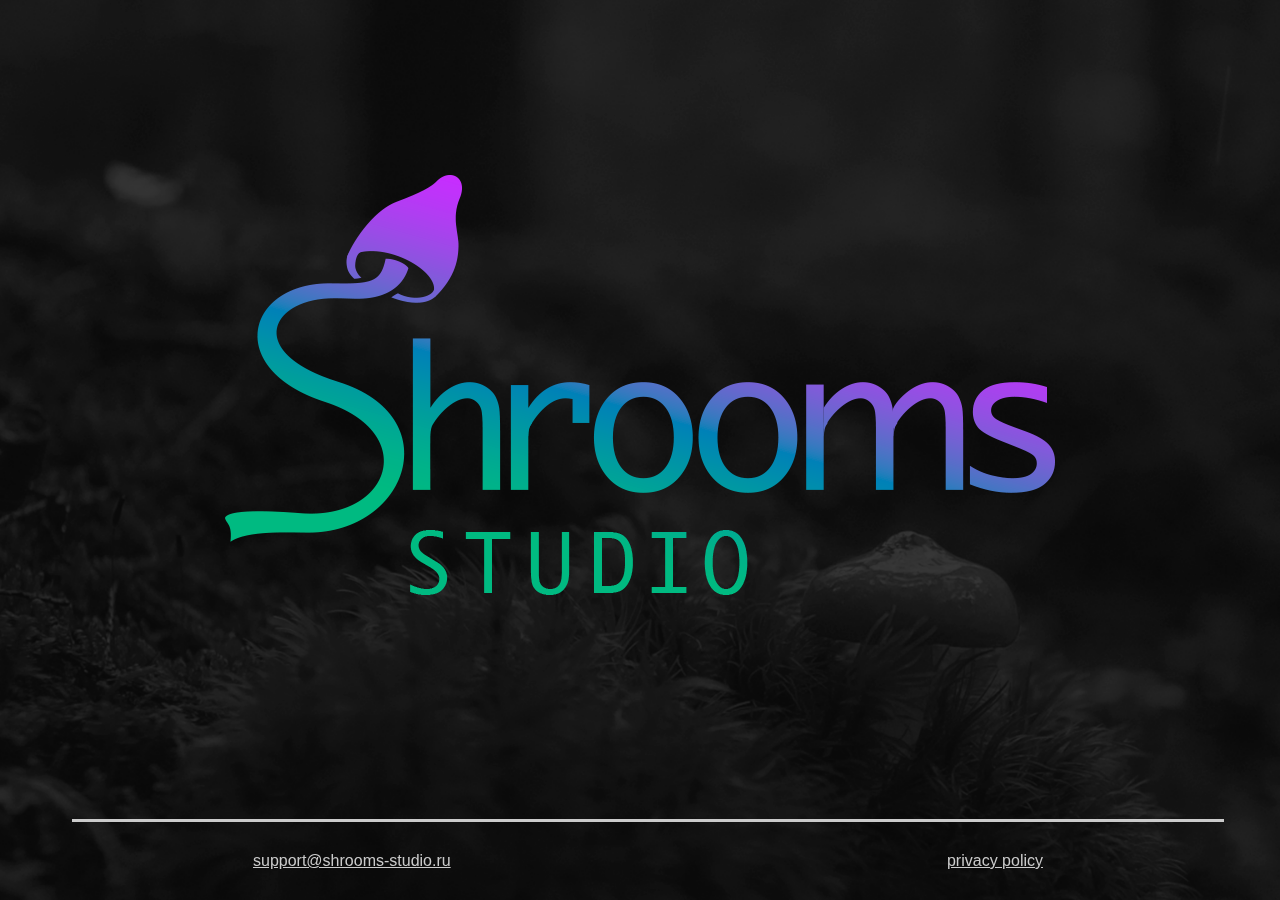
<file: index.html>
<!DOCTYPE html>
<html lang ='en'>
<head>
  <meta charset="utf-8">
  <meta name="yandex-verification" content="c6895f48cd79ab0f" />
  <title>Shrooms-Studio</title>
  <link rel ="stylesheet" href="css/main.css">
</head>
<body>
  <header>
    <div class="container">
      <img src="./img/logo.png" alt="Shrooms-Studio" class="logo">
    </div>
  </header>
  <footer>
    <div class="line"></div>
    <div class="link_container">
      <div class="left_link">
        <a href="mailto:support@shrooms-studio.ru">support@shrooms-studio.ru</a>
      </div>
      <div class="right_link">
        <a href="./privacy-policy/privacy_policy.html">privacy policy</a>
      </div>
    </div>
  </footer>
</body>
</html>
</file>
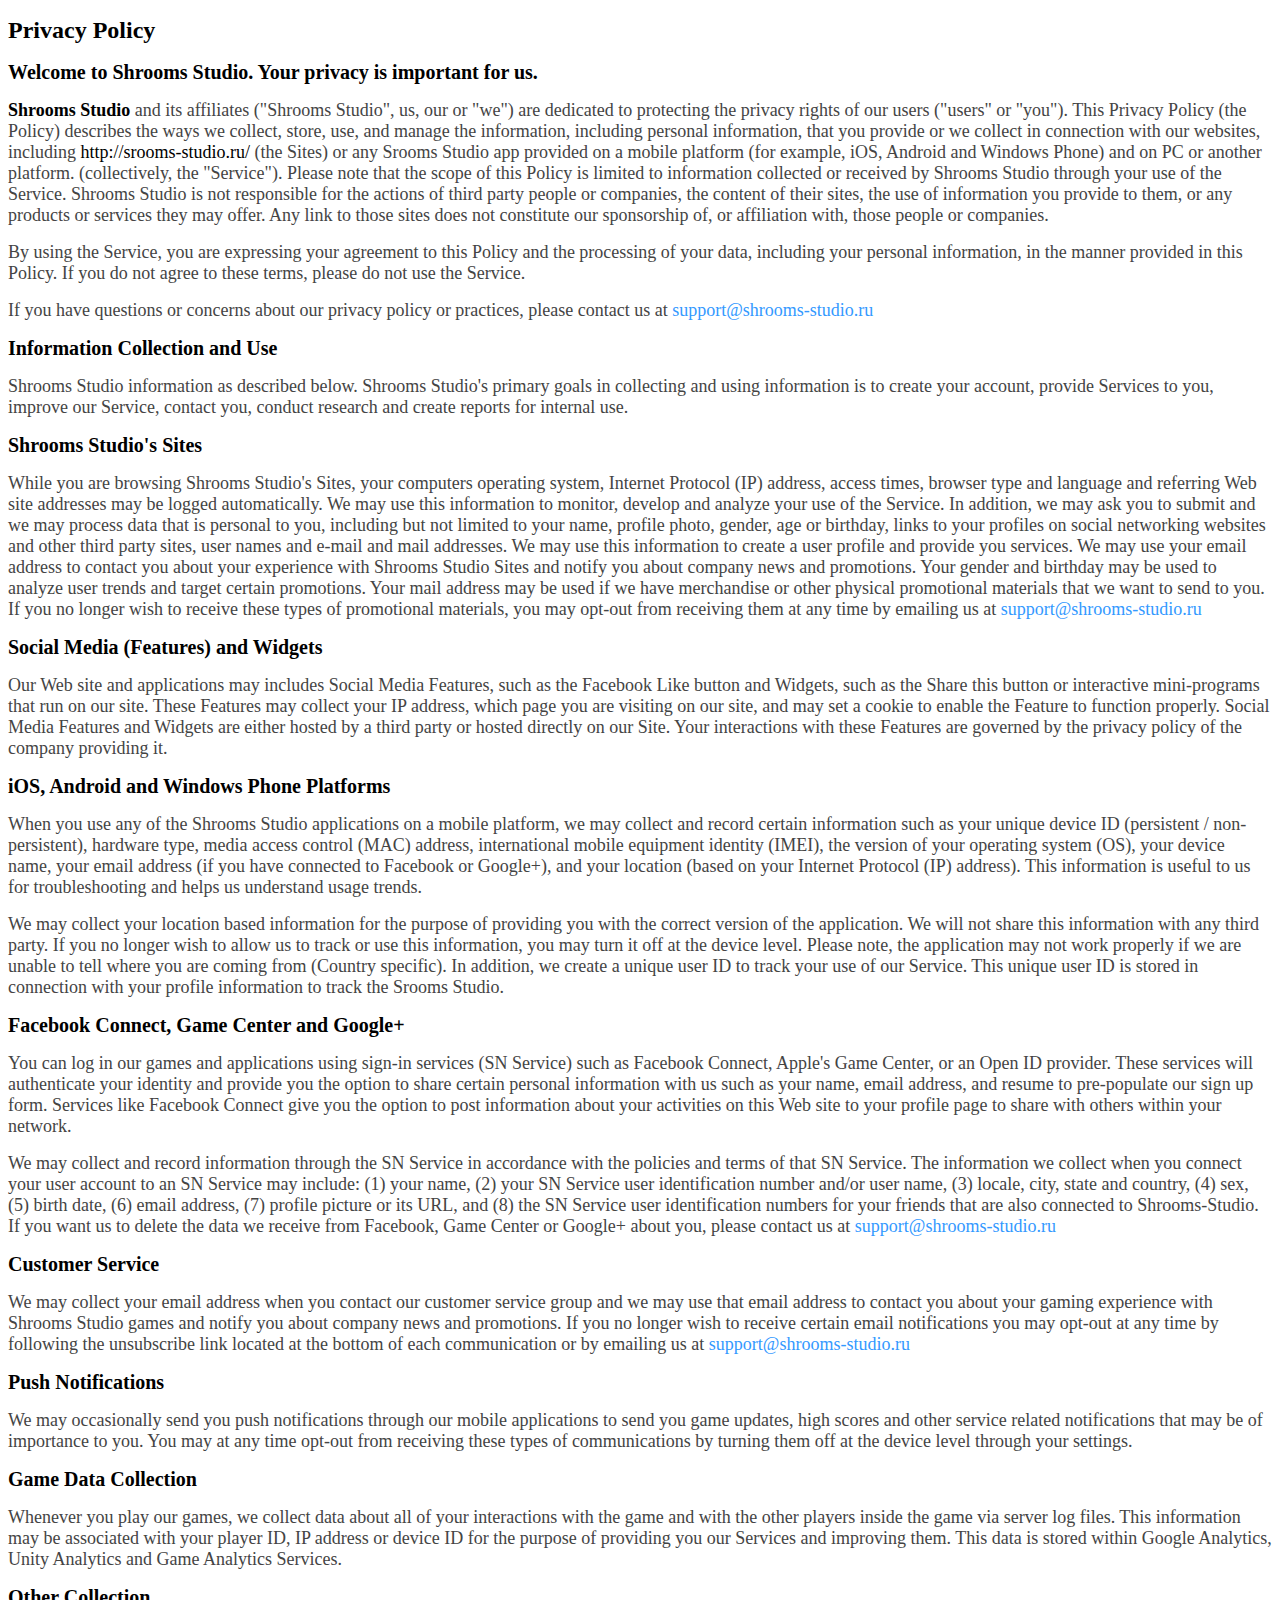
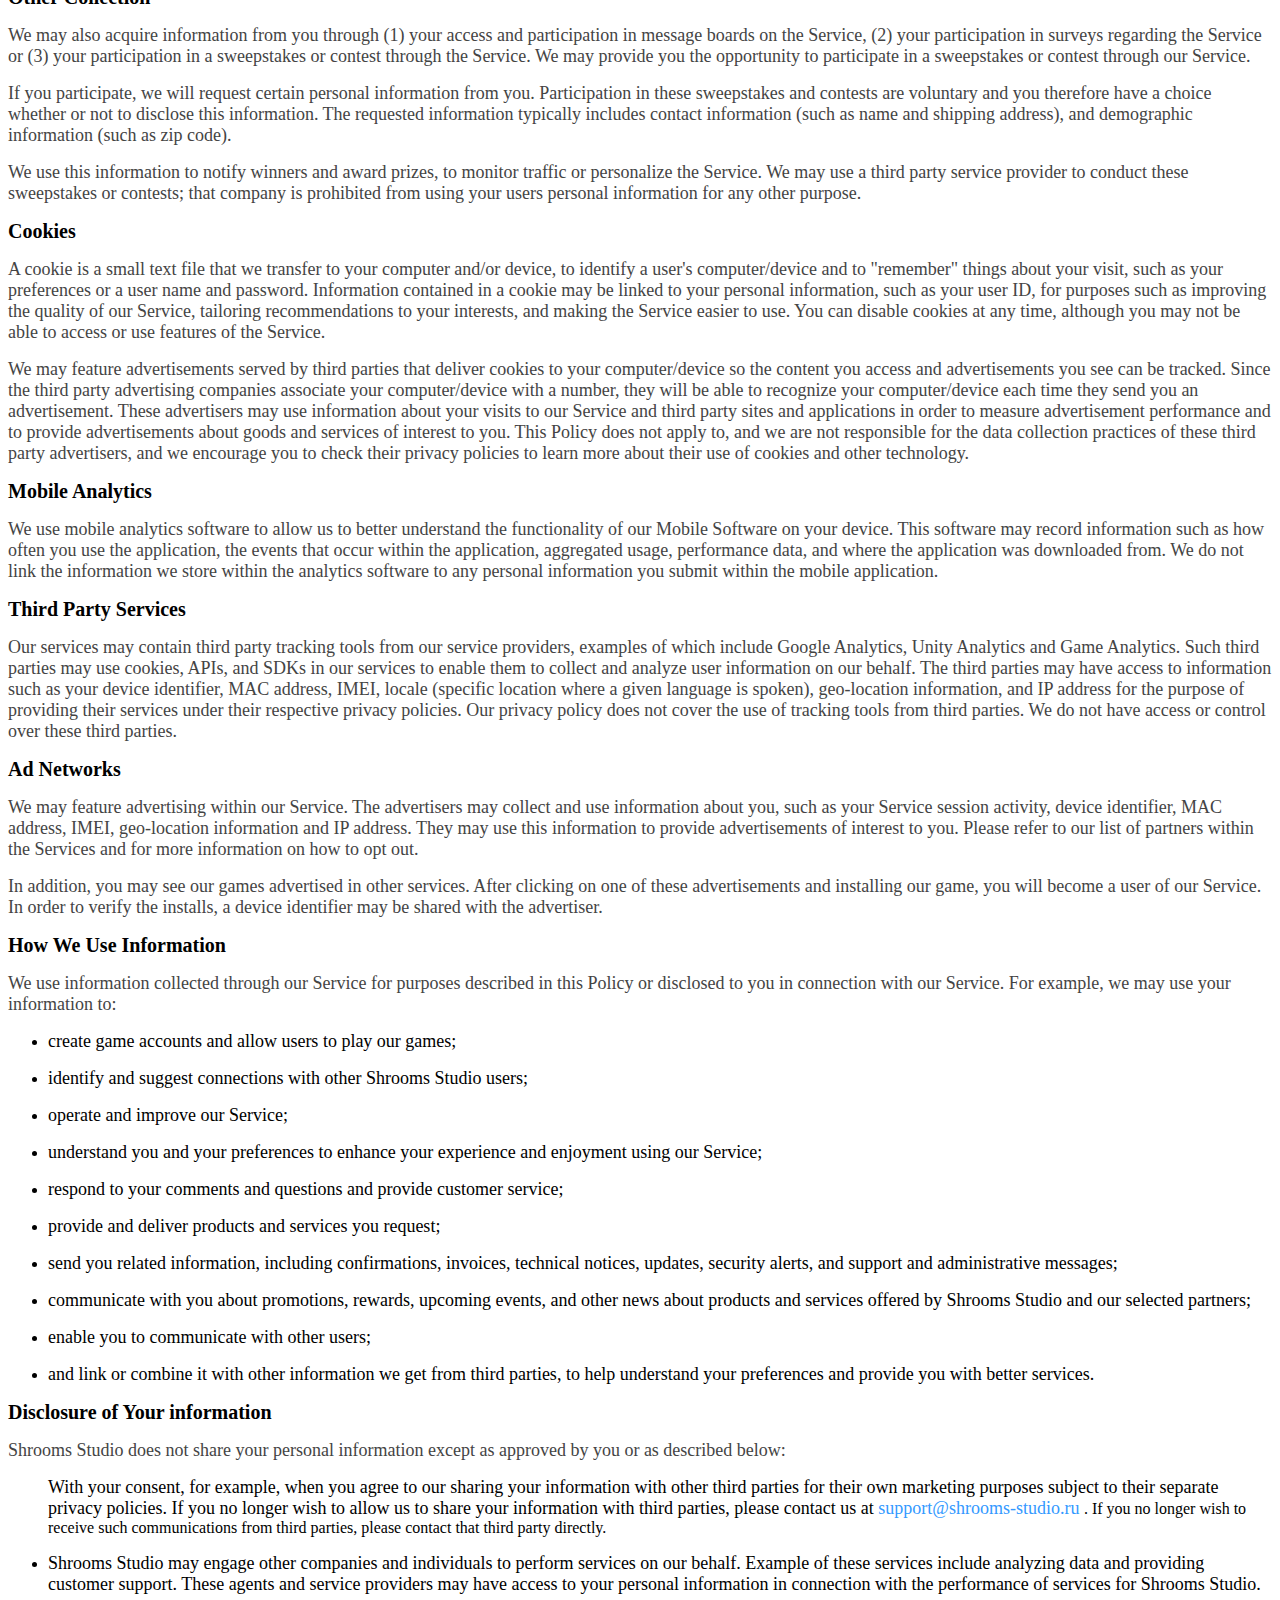
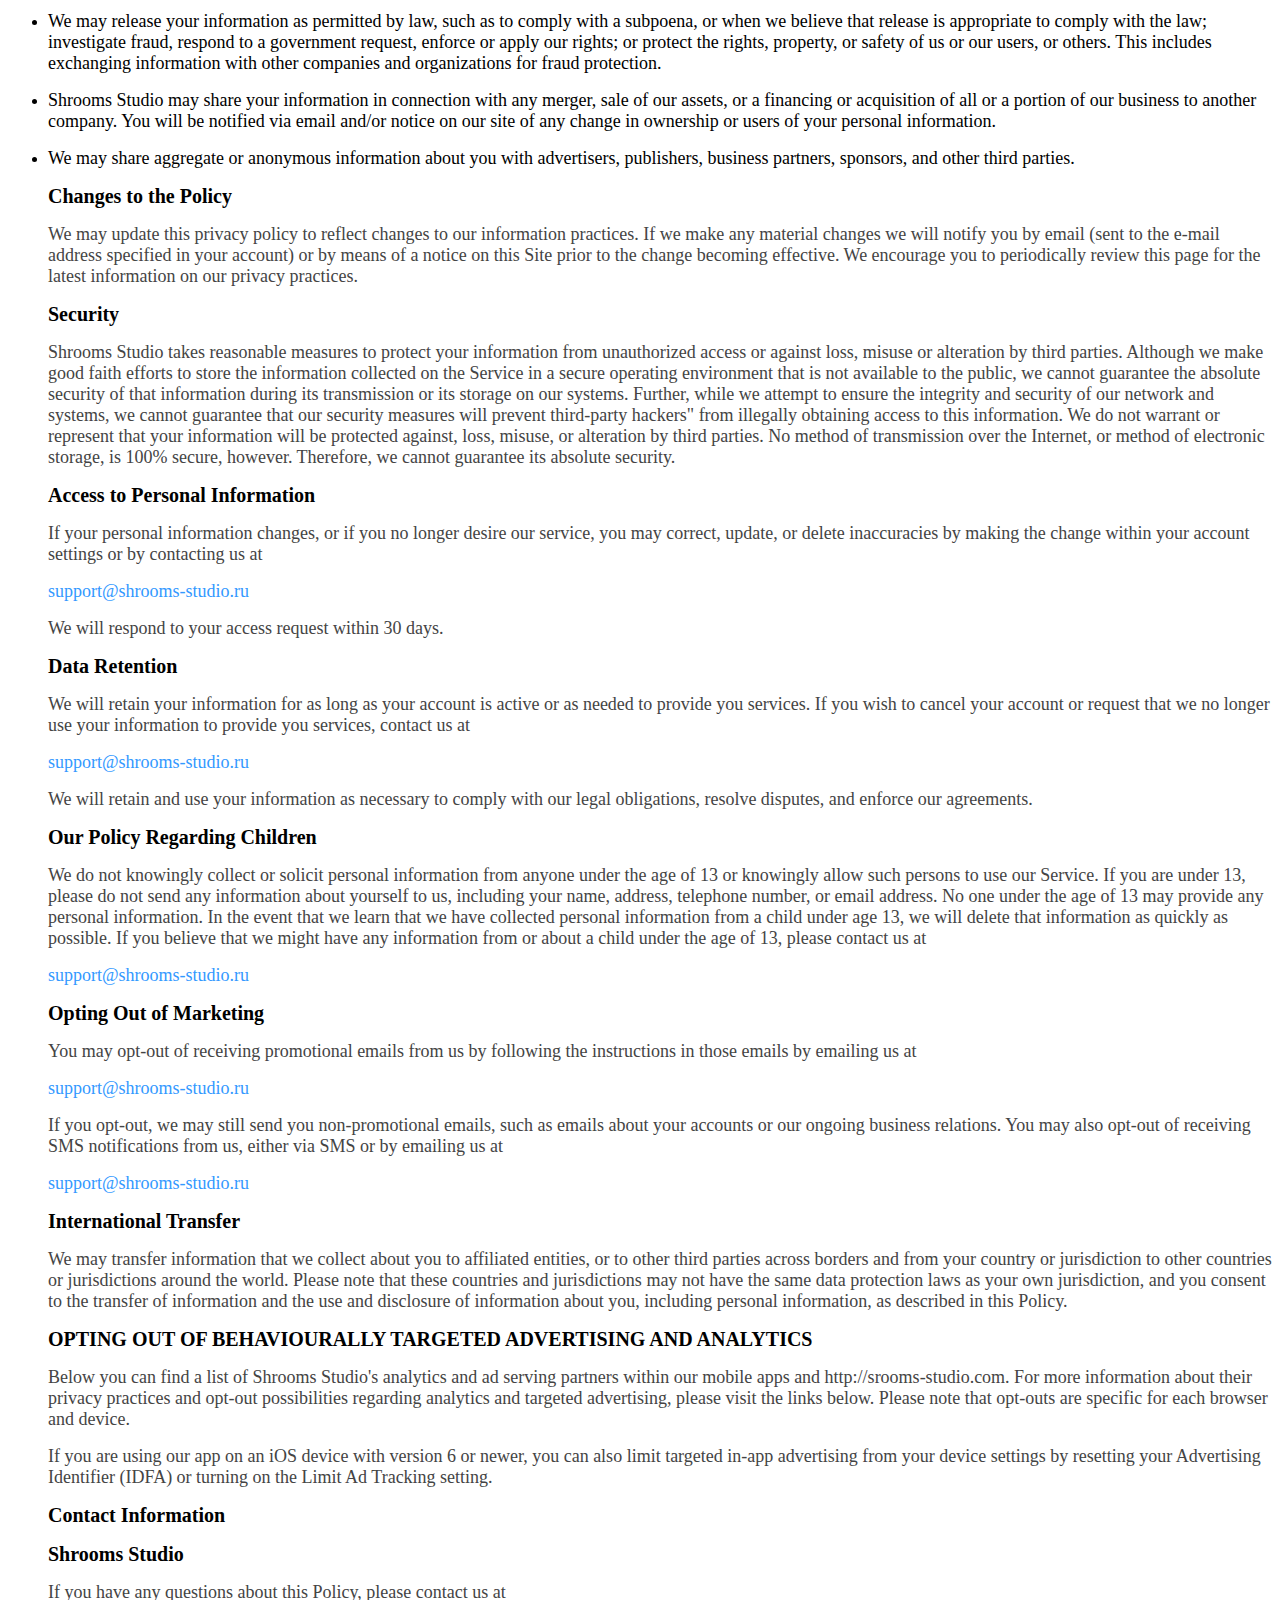
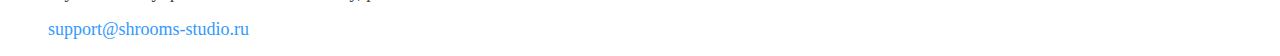
<file: privacy-policy/privacy_policy.html>
<!DOCTYPE html>
<html lang="ru">
<head>
	<title>Shrooms-studio.ru -- Privacy Policy</title>
</head>
<body>
	<p>
		<span style="font-size: 24px">
			<strong style="line-height:1.2em">Privacy Policy</strong>
		</span>
	</p>

	<p dir="ltr">
		<span style="font-size:20px">
			<strong>Welcome to Shrooms Studio.  Your privacy is important for us.</strong>
		</span>
	</p>

<p>
	<span style="font-size:18px">
		<span style="font-family:times new roman, times,serif">
			<strong>Shrooms Studio</strong>
			<span style="color:rgb(68,68,68)">
 and its affiliates ("Shrooms Studio", us, our or "we") are dedicated to protecting the privacy rights of our users ("users" or "you").
 This Privacy Policy (the Policy) describes the ways we collect, store, use, and manage the information, including personal information,
 that you provide or we collect in connection with our websites, including
</span>
<a href="http://srooms-studio.ru/" style="text-decoration:none;">
	<span style="color:#000000">http://srooms-studio.ru/</span>
</a>
<span style="color:rgb(68,68,68)"> (the Sites) or any Srooms Studio app provided on a mobile platform (for example, iOS, Android and Windows Phone) and on PC or another platform. (collectively, the "Service").
	 Please note that the scope of this Policy is limited to information collected or received by Shrooms Studio through your use of the Service.
	 Shrooms Studio is not responsible for the actions of third party people or companies, the content of their sites, the use of information you provide to them, or any products or services they may offer.
	 Any link to those sites does not constitute our sponsorship of, or affiliation with, those people or companies.
		</span>
	</span>
</span>
</p>

<p>
	<span style="font-size:18px">
		<span style="color:rgb(68,68,68); font-family:times new roman">
By using the Service, you are expressing your agreement to this Policy and the processing of your data, including your personal information, in the manner provided in this Policy.
If you do not agree to these terms, please do not use the Service.
</span>
</span>
</p>

<p>
	<span style="font-size:18px">
		<span style="color:rgb(68,68,68); font-family:times new roman">
If you have questions or concerns about our privacy policy or practices, please contact us at
</span>
<span style="font-family:times new roman, times,serif">
 <a href="mailto:support@shrooms-studio.ru" style="text-decoration:none;">
	 <span style="color:#3399ff">support@shrooms-studio.ru</span>
 </a>
</span>
</span>
</p>

<p>
	<span style="font-size:20px">
<strong>Information Collection and Use</strong>
</span>
</p>

<p>
	<span style="font-size:18px">
		<span style="font-family:times new roman, times,serif">
			<span style="color:rgb(68,68,68)">
Shrooms Studio information as described below.
Shrooms Studio's primary goals in collecting and using information is to create your account, provide Services to you, improve our Service, contact you, conduct research and create reports for internal use.
</span>
</span>
</span>
</p>

<p dir="ltr">
	<span style="font-size:20px">
		<strong>Shrooms Studio's Sites</strong>
	</span>
</p>

<p>
	<span style="font-size:18px">
		<span style="font-family:times new roman, times,serif">
			<span style="color:rgb(68,68,68)">
While you are browsing Shrooms Studio's Sites, your computers operating system, Internet Protocol (IP) address, access times, browser type and language and referring Web site addresses may be logged automatically.
We may use this information to monitor, develop and analyze your use of the Service.  In addition, we may ask you to submit and we may process data that is personal to you, including but not limited to your name, profile photo, gender, age or birthday, links to your profiles on social networking websites and other third party sites, user names and e-mail and mail addresses.
We may use this information to create a user profile and provide you services.  We may use your email address to contact you about your experience with Shrooms Studio Sites and notify you about company news and promotions.
Your gender and birthday may be used to analyze user trends and target certain promotions.  Your mail address may be used if we have merchandise or other physical promotional materials that we want to send to you.
If you no longer wish to receive these types of promotional materials, you may opt-out from receiving them at any time by emailing us at
</span>
<u style="text-decoration:none">
	<a href="mailto:support@shrooms-studio.ru" style="text-decoration:none">
		<span style="color:#3399ff">support@shrooms-studio.ru</span>
	</a>
</u>
</span>
</span>
</p>

<p dir="ltr">
	<span style="font-size:20px">
<strong>Social Media (Features) and Widgets</strong>
</span>
</p>

<p>
	<span style="font-size:18px">
		<span style="font-family:times new roman, times,serif">
			<span style="color:rgb(68,68,68)">
Our Web site and applications may includes Social Media Features, such as the Facebook Like button and Widgets, such as the Share this button or interactive mini-programs that run on our site.
These Features may collect your IP address, which page you are visiting on our site, and may set a cookie to enable the Feature to function properly. Social Media Features and Widgets are either hosted by a third party or hosted directly on our Site.
Your interactions with these Features are governed by the privacy policy of the company providing it.
</span>
</span>
</span>
</p>

<p dir="ltr">
	<span style="font-size:20px">
		<strong>iOS, Android and Windows Phone Platforms</strong>
	</span>
</p>

<p>
	<span style="font-size:18px">
		<span style="font-family:times new roman, times,serif">
			<span style="color:rgb(68,68,68)">
When you use any of the Shrooms Studio applications on a mobile platform, we may collect and record certain information such as your unique device ID (persistent / non-persistent), hardware type, media access control (MAC) address, international mobile equipment identity (IMEI),
the version of your operating system (OS), your device name, your email address (if you have connected to Facebook or Google+), and your location (based on your Internet Protocol (IP) address).
This information is useful to us for troubleshooting and helps us understand usage trends.
</span>
</span>
</span>
</p>

<p>
	<span style="font-size:18px">
		<span style="font-family:times new roman, times,serif">
			<span style="color:rgb(68,68,68)">
We may collect your location based information for the purpose of providing you with the correct version of the application.
We will not share this information with any third party.
If you no longer wish to allow us to track or use this information, you may turn it off at the device level.
Please note, the application may not work properly if we are unable to tell where you are coming from (Country specific).
In addition, we create a unique user ID to track your use of our Service.
This unique user ID is stored in connection with your profile information to track the Srooms Studio.
</span>
</span>
</span>
</p>

<p dir="ltr">
	<span style="font-size:20px">
		<strong>Facebook Connect, Game Center and Google+</strong>
	</span>
</p>

<p>
	<span style="font-size:18px">
		<span style="font-family:times new roman, times,serif">
			<span style="color:rgb(68,68,68)">
You can log in our games and applications using sign-in services (SN Service) such as Facebook Connect, Apple's Game Center, or an Open ID provider.
These services will authenticate your identity and provide you the option to share certain personal information with us such as your name, email address, and resume to pre-populate our sign up form.
Services like Facebook Connect give you the option to post information about your activities on this Web site to your profile page to share with others within your network.
</span>
</span>
</span>
</p>

<p>
	<span style="color:rgb(68,68,68); font-family:times new roman, times,serif; font-size:18px">
We may collect and record information through the SN Service in accordance with the policies and terms of that SN Service.
The information we collect when you connect your user account to an SN Service may include: (1) your name, (2) your SN Service user identification number and/or user name, (3) locale, city, state and country, (4) sex, (5) birth date, (6) email address, (7) profile picture or its URL, and (8) the SN Service user identification numbers for your friends that are also connected to Shrooms-Studio.
If you want us to delete the data we receive from Facebook, Game Center or Google+ about you, please contact us at
</span>
<span style="font-family:times new roman, times,serif; font-size:18px">
	<a href="mailto:support@shrooms-studio.ru" style="text-decoration:none;">
		<span style="color:#3399ff">support@shrooms-studio.ru</span>
	</a>
</span>
</p>

<p dir="ltr">
	<span style="font-size:20px">
		<strong>Customer Service</strong>
	</span>
</p>

<p>
	<span style="color:rgb(68,68,68); font-family:times new roman, times,serif; font-size:18px">
We may collect your email address when you contact our customer service group and we may use that email address to contact you about your gaming experience with Shrooms Studio games and notify you about company news and promotions.
If you no longer wish to receive certain email notifications you may opt-out at any time by following the unsubscribe link located at the bottom of each communication or by emailing us at
</span>
<span style="font-family:times new roman, times,serif; font-size:18px">
	<a href="mailto:support@shrooms-studio.ru" style="text-decoration:none;">
		<span style="color:#3399ff">support@shrooms-studio.ru</span>
	</a>
</span>
</p>

<p dir="ltr">
	<span style="font-size:20px">
		<strong>Push Notifications</strong>
	</span>
</p>

<p>
	<span style="color:rgb(68,68,68); font-family:times new roman, times,serif; font-size:18px">
We may occasionally send you push notifications through our mobile applications to send you game updates, high scores and other service related notifications that may be of importance to you.
You may at any time opt-out from receiving these types of communications by turning them off at the device level through your settings.
</span>
</p>

<p dir="ltr">
	<span style="font-size:20px">
		<strong>Game Data Collection</strong>
	</span>
</p>

<p>
	<span style="color:rgb(68,68,68); font-family:times new roman, times,serif; font-size:18px">
Whenever you play our games, we collect data about all of your interactions with the game and with the other players inside the game via server log files.
This information may be associated with your player ID, IP address or device ID for the purpose of providing you our Services and improving them.
This data is stored within Google Analytics, Unity Analytics and Game Analytics Services.
</span>
</p>

<p dir="ltr">
	<span style="font-size:20px">
		<strong>Other Collection</strong>
	</span>
</p>

<p>
	<span style="color:rgb(68,68,68); font-family:times new roman, times,serif; font-size:18px">
We may also acquire information from you through (1) your access and participation in message boards on the Service, (2) your participation in surveys regarding the Service or (3) your participation in a sweepstakes or contest through the Service.
We may provide you the opportunity to participate in a sweepstakes or contest through our Service.
</span>
</p>

<p>
	<span style="color:rgb(68,68,68); font-family:times new roman, times,serif; font-size:18px">
If you participate, we will request certain personal information from you.
Participation in these sweepstakes and contests are voluntary and you therefore have a choice whether or not to disclose this information.
The requested information typically includes contact information (such as name and shipping address), and demographic information (such as zip code).
</span>
</p>

<p>
	<span style="color:rgb(68,68,68); font-family:times new roman, times,serif; font-size:18px">
We use this information to notify winners and award prizes, to monitor traffic or personalize the Service.
We may use a third party service provider to conduct these sweepstakes or contests; that company is prohibited from using your users personal information for any other purpose.
</span>
</p>

<p dir="ltr">
	<span style="font-size:20px">
		<strong>Cookies</strong>
	</span>
</p>

<p>
	<span style="color:rgb(68,68,68); font-family:times new roman, times,serif; font-size:18px">
A cookie is a small text file that we transfer to your computer and/or device, to identify a user's computer/device and to "remember" things about your visit, such as your preferences or a user name and password.
Information contained in a cookie may be linked to your personal information, such as your user ID, for purposes such as improving the quality of our Service, tailoring recommendations to your interests, and making the Service easier to use.
You can disable cookies at any time, although you may not be able to access or use features of the Service.
</span>
</p>

<p>
	<span style="color:rgb(68,68,68); font-family:times new roman, times,serif; font-size:18px">
We may feature advertisements served by third parties that deliver cookies to your computer/device so the content you access and advertisements you see can be tracked.
Since the third party advertising companies associate your computer/device with a number, they will be able to recognize your computer/device each time they send you an advertisement.
These advertisers may use information about your visits to our Service and third party sites and applications in order to measure advertisement performance and to provide advertisements about goods and services of interest to you.
This Policy does not apply to, and we are not responsible for the data collection practices of these third party advertisers, and we encourage you to check their privacy policies to learn more about their use of cookies and other technology.
</span>
</p>

<p dir="ltr">
	<span style="font-size:20px">
		<strong>Mobile Analytics</strong>
	</span>
</p>

<p>
<span style="color:rgb(68,68,68); font-family:times new roman, times,serif; font-size:18px">
We use mobile analytics software to allow us to better understand the functionality of our Mobile Software on your device.
This software may record information such as how often you use the application, the events that occur within the application, aggregated usage, performance data, and where the application was downloaded from.
We do not link the information we store within the analytics software to any personal information you submit within the mobile application.
</span>
</p>

<p dir="ltr">
	<span style="font-size:20px">
		<strong>Third Party Services</strong>
	</span>
</p>

<p>
<span style="color:rgb(68,68,68); font-family:times new roman, times,serif; font-size:18px">
Our services may contain third party tracking tools from our service providers, examples of which include Google Analytics, Unity Analytics and Game Analytics.
Such third parties may use cookies, APIs, and SDKs in our services to enable them to collect and analyze user information on our behalf.
The third parties may have access to information such as your device identifier, MAC address, IMEI, locale (specific location where a given language is spoken), geo-location information, and IP address for the purpose of providing their services under their respective privacy policies.
Our privacy policy does not cover the use of tracking tools from third parties.  We do not have access or control over these third parties.
</span>
</p>

<p dir="ltr">
	<span style="font-size:20px">
		<strong>Ad Networks</strong>
	</span>
</p>

<p>
<span style="color:rgb(68,68,68); font-family:times new roman, times,serif; font-size:18px">
We may feature advertising within our Service.
The advertisers may collect and use information about you, such as your Service session activity, device identifier, MAC address, IMEI, geo-location information and IP address.
They may use this information to provide advertisements of interest to you.  Please refer to our list of partners within the Services and for more information on how to opt out.
</span>
</p>

<p>
<span style="color:rgb(68,68,68); font-family:times new roman, times,serif; font-size:18px">
In addition, you may see our games advertised in other services.  After clicking on one of these advertisements and installing our game, you will become a user of our Service.
In order to verify the installs, a device identifier may be shared with the advertiser.
</span>
</p>

<p dir="ltr">
	<span style="font-size:20px">
		<strong>How We Use Information</strong>
	</span>
</p>

<p>
<span style="color:rgb(68,68,68); font-family:times new roman, times,serif; font-size:18px">
We use information collected through our Service for purposes described in this Policy or disclosed to you in connection with our Service.
For example, we may use your information to:
</span>
</p>

<ul>
	<li dir="ltr">
		<p dir="ltr">
			<span style="font-family:times new roman, times,serif;">
				<span style="font-size:18px">create 	game accounts and allow users to play our games;</span>
			</span>
		</p>
	</li>

	<li dir="ltr">
		<p dir="ltr">
			<span style="font-family:times new roman, times,serif;">
				<span style="font-size:18px">identify and suggest connections with other Shrooms Studio users;</span>
			</span>
		</p>
	</li>

	<li dir="ltr">
		<p dir="ltr">
			<span style="font-family:times new roman, times,serif;">
				<span style="font-size:18px">operate and improve our Service;</span>
			</span>
		</p>
	</li>

	<li dir="ltr">
		<p dir="ltr">
			<span style="font-family:times new roman, times,serif;">
				<span style="font-size:18px">understand you and your preferences to enhance your experience and enjoyment using our Service;</span>
			</span>
		</p>
	</li>

	<li dir="ltr">
		<p dir="ltr">
			<span style="font-family:times new roman, times,serif;">
				<span style="font-size:18px">respond to your comments and questions and provide customer service;</span>
			</span>
		</p>
	</li>

	<li dir="ltr">
		<p dir="ltr">
			<span style="font-family:times new roman, times,serif;">
				<span style="font-size:18px">provide and deliver products and services you request;</span>
			</span>
		</p>
	</li>

	<li dir="ltr">
		<p dir="ltr">
			<span style="font-family:times new roman, times,serif;">
				<span style="font-size:18px">send 	you related information, including confirmations, invoices, technical notices, updates, security alerts, and support and administrative messages;</span>
			</span>
		</p>
	</li>

	<li dir="ltr">
		<p dir="ltr">
			<span style="font-family:times new roman, times,serif;">
				<span style="font-size:18px">communicate with you about promotions, rewards, upcoming events, and other news about products and services offered by Shrooms Studio and our selected partners;</span>
			</span>
		</p>
	</li>

	<li dir="ltr">
		<p dir="ltr">
			<span style="font-family:times new roman, times,serif;">
				<span style="font-size:18px">enable you to communicate with other users;</span>
			</span>
		</p>
	</li>

	<li dir="ltr">
		<p dir="ltr">
			<span style="font-family:times new roman, times,serif;">
				<span style="font-size:18px">and link or combine it with other information we get from third parties, to 	help understand your preferences and provide you with better 	services.</span>
			</span>
		</p>
	</li>
</ul>

<p dir="ltr">
	<span style="font-size:20px">
		<strong>Disclosure of Your information</strong>
	</span>
</p>

<p>
<span style="color:rgb(68,68,68); font-family:times new roman, times,serif; font-size:18px">
Shrooms Studio does not share your personal information except as approved by you or as described below:
</span>
</p>

<ul>
	<p>
	<span style="background-color:transparent; font-family:times new roman, times,serif; font-size:18px">
With 	your consent, for example, when you agree to our sharing your 	information with other third parties for their own marketing 	purposes subject to their separate privacy policies.
If you no longer wish to allow us to share your information with third parties, please contact us at
</span>
<span style="font-family:times new roman, times,serif; font-size:18px">
	<a href="mailto:support@shrooms-studio.ru" style="text-decoration:none;">
		<span style="color:#3399ff">support@shrooms-studio.ru</span>
	</a>
</span>

<span style="color:rgb(0,0,0)">.</span>
<span style="background-color:transparent">
If you no longer wish to receive such communications from third parties, please contact that third party directly.
</span>
</span>
</p>
</li>

<li dir="ltr">
	<p>
		<span style="font-family:times new roman, times,serif; font-size:18px">
Shrooms Studio may engage other companies and individuals to perform services on 	our behalf.
Example of these services include analyzing data 	and providing customer support.
These agents and service 	providers may have access to your personal information in connection with the performance of services for Shrooms Studio.
</span>
</p>
</li>

<li dir="ltr">
	<p>
		<span style="font-family:times new roman, times,serif; font-size:18px">
			We may release your information as permitted by law, such as to comply with a subpoena, or when we believe that release is appropriate to 	comply with the law; investigate fraud, respond to a government request, enforce or apply our rights; or protect the rights, property, or safety of us or our users, or others.
			This includes exchanging information with other companies and organizations for fraud protection.

</span>
</p>
</li>

<li dir="ltr">
	<p>
		<span style="font-family:times new roman, times,serif; font-size:18px">
			Shrooms Studio may share your information in connection with any merger, sale of our assets, or a financing or acquisition of all or a portion of our business to another company.
			You will be notified via email and/or notice on our site of any change in ownership or users of your personal information.
</span>
</p>
</li>

<li dir="ltr">
	<p>
		<span style="font-family:times new roman, times,serif; font-size:18px">
			We may share aggregate or anonymous information about you with 	advertisers, publishers, business partners, sponsors, and other 	third parties.
</span>
</p>
</li>

<p dir="ltr">
	<span style="font-size:20px">
		<strong>Changes to the Policy</strong>
	</span>
</p>

<p>
<span style="color:rgb(68,68,68); font-family:times new roman, times,serif; font-size:18px">
We may update this privacy policy to reflect changes to our information practices.
If we make any material changes we will notify you by email (sent to the e-mail address specified in your account) or by means of a notice on this Site prior to the change becoming effective.
We encourage you to periodically review this page for the latest information on our privacy practices.
</span>
</p>

<p dir="ltr">
	<span style="font-size:20px">
		<strong>Security</strong>
	</span>
</p>

<p>
<span style="color:rgb(68,68,68); font-family:times new roman, times,serif; font-size:18px">
	Shrooms Studio takes reasonable measures to protect your information from unauthorized access or against loss, misuse or alteration by third parties.
	Although we make good faith efforts to store the information collected on the Service in a secure operating environment that is not available to the public, we cannot guarantee the absolute security of that information during its transmission or its storage on our systems.
	Further, while we attempt to ensure the integrity and security of our network and systems, we cannot guarantee that our security measures will prevent third-party hackers" from illegally obtaining access to this information.  We do not warrant or represent that your information will be protected against, loss, misuse, or alteration by third parties. No method of transmission over the Internet, or method of electronic storage, is 100% secure, however.
	Therefore, we cannot guarantee its absolute security.
</span>
</p>

<p dir="ltr">
	<span style="font-size:20px">
		<strong>Access to Personal Information</strong>
	</span>
</p>

<p>
<span style="color:rgb(68,68,68); font-family:times new roman, times,serif; font-size:18px">
If your personal information changes, or if you no longer desire our service, you may correct,
update, or delete inaccuracies by making the change within your account settings or by contacting us at
</span>
</p>
<span style="font-family:times new roman, times,serif; font-size:18px">
	<a href="mailto:support@shrooms-studio.ru" style="text-decoration:none;">
		<span style="color:#3399ff">support@shrooms-studio.ru</span>
	</a>
</span>

<p>
<span style="color:rgb(68,68,68); font-family:times new roman, times,serif; font-size:18px">
We will respond to your access request within 30 days.
</span>
</p>

<p dir="ltr">
	<span style="font-size:20px">
		<strong>Data Retention</strong>
	</span>
</p>

<p>
<span style="color:rgb(68,68,68); font-family:times new roman, times,serif; font-size:18px">
	We will retain your information for as long as your account is active or as needed to provide you services.
	If you wish to cancel your account or request that we no longer use your information to provide you services, contact us at
</span>
</p>
<span style="font-family:times new roman, times,serif; font-size:18px">
	<a href="mailto:support@shrooms-studio.ru" style="text-decoration:none;">
		<span style="color:#3399ff">support@shrooms-studio.ru</span>
	</a>
</span>

<p>
<span style="color:rgb(68,68,68); font-family:times new roman, times,serif; font-size:18px">
We will retain and use your information as necessary to comply with our legal obligations, resolve disputes, and enforce our agreements.
</span>
</p>

<p dir="ltr">
	<span style="font-size:20px">
		<strong>Our Policy Regarding Children</strong>
	</span>
</p>


<p>
<span style="color:rgb(68,68,68); font-family:times new roman, times,serif; font-size:18px">
	We do not knowingly collect or solicit personal information from anyone under the age of 13 or knowingly allow such persons to use our Service.
	If you are under 13, please do not send any information about yourself to us, including your name, address, telephone number, or email address.
	No one under the age of 13 may provide any personal information.  In the event that we learn that we have collected personal information from a child under age 13, we will delete that information as quickly as possible.
	If you believe that we might have any information from or about a child under the age of 13, please contact us at
</span>
</p>
<span style="font-family:times new roman, times,serif; font-size:18px">
 <a href="mailto:support@shrooms-studio.ru" style="text-decoration:none;">
	 <span style="color:#3399ff">support@shrooms-studio.ru</span>
 </a>
</span>

<p dir="ltr">
	<span style="font-size:20px">
		<strong>Opting Out of Marketing</strong>
	</span>
</p>

<p>
<span style="color:rgb(68,68,68); font-family:times new roman, times,serif; font-size:18px">
You may opt-out of receiving promotional emails from us by following the instructions in those emails by emailing us at
</span>
</p>

<span style="font-family:times new roman, times,serif; font-size:18px">
 <a href="mailto:support@shrooms-studio.ru" style="text-decoration:none;">
	 <span style="color:#3399ff">support@shrooms-studio.ru</span>
 </a>
</span>

<p>
<span style="color:rgb(68,68,68); font-family:times new roman, times,serif; font-size:18px">
If you opt-out, we may still send you non-promotional emails, such as emails about your accounts or our ongoing business relations.
You may also opt-out of receiving SMS notifications from us, either via SMS or by emailing us at
</span>
</p>
<span style="font-family:times new roman, times,serif; font-size:18px">
 <a href="mailto:support@shrooms-studio.ru" style="text-decoration:none;">
	 <span style="color:#3399ff">support@shrooms-studio.ru</span>
 </a>
</span>

<p dir="ltr">
	<span style="font-size:20px">
		<strong>International Transfer</strong>
	</span>
</p>

<p>
<span style="color:rgb(68,68,68); font-family:times new roman, times,serif; font-size:18px">
We may transfer information that we collect about you to affiliated entities, or to other third parties across borders and from your country or jurisdiction to other countries or jurisdictions around the world.
Please note that these countries and jurisdictions may not have the same data protection laws as your own jurisdiction, and you consent to the transfer of information and the use and disclosure of information about you, including personal information, as described in this Policy.
</span>
</p>

<p dir="ltr">
	<span style="font-size:20px">
		<strong>OPTING OUT OF BEHAVIOURALLY TARGETED ADVERTISING AND ANALYTICS</strong>
	</span>
</p>

<p>
<span style="color:rgb(68,68,68); font-family:times new roman, times,serif; font-size:18px">
Below you can find a list of Shrooms Studio's analytics and ad serving partners within our mobile apps and http://srooms-studio.com.
For more information about their privacy practices and opt-out possibilities regarding analytics and targeted advertising, please visit the links below.
Please note that opt-outs are specific for each browser and device.
</span>
</p>

<p>
<span style="color:rgb(68,68,68); font-family:times new roman, times,serif; font-size:18px">
If you are using our app on an iOS device with version 6 or newer, you can also limit targeted in-app advertising from your device settings by resetting your Advertising Identifier (IDFA) or turning on the Limit Ad Tracking setting.
</span>
</p>

<p dir="ltr">
	<span style="font-size:20px">
		<strong>Contact Information</strong>
	</span>
</p>

<p dir="ltr">
	<span style="font-size:20px">
		<strong>Shrooms Studio</strong>
	</span>
</p>

<p>
<span style="color:rgb(68,68,68); font-family:times new roman, times,serif; font-size:18px">
If you have any questions about this Policy, please contact us at
</span>
</p>
<span style="font-family:times new roman, times,serif; font-size:18px">
 <a href="mailto:support@shrooms-studio.ru" style="text-decoration:none;">
	 <span style="color:#3399ff">support@shrooms-studio.ru</span>
 </a>
</span>
</body>
</html>
</file>
<file: css/main.css>
html {
  background: url(../img/background.png) no-repeat center top fixed;
  -webkit-background-size: cover;
  -moz-background-size: cover;
  -o-background-size: cover;
  background-size: cover;
  font-family: Monaco, sans-serif;
}

.container {
  display: block;
  margin-left: calc((100% - 830px)/2);
  margin-top: calc((100vh - 550px)/2);
}

footer {
  display: block;
  position: fixed;
  bottom: 0;
  width: 100%;
}

.line {
  display: block;
  height: 3px;
  position: fixed;
  margin-left: 5%;
  bottom: 78px;
  width: 90%;
  background: #cbcbcb;
}

.link_container {
  display: flex;
  flex-direction: row;
  justify-content: space-around;
  margin: 30px 100px;
}

.left_link,
.right_link {
  display: inline;
  width: 250px;
}

.left_link {
  text-align: left;
}

.right_link {
  text-align: right;
}

.link_container a,
.link_container a:link,
.link_container a:visited {
  color: #cbcbcb;
}

.link_container a:hover {
  color: #00b983;
}

@media screen and (max-width: 900px) {
  .container {
    line-height: 350px;
  }
  .container,
  .container-footer {
    display: block;
    height: auto;
    margin-left: 0;
  }
  .logo {
    margin-top: 0;
    margin-left: 10%;
    width: 80%;
    height: auto;
    vertical-align: middle;
  }
  .link_container {
    margin: 30px auto;
  }
}

@media screen and (min-width: 551px) and (max-width: 690px) {
  .left_link {
    margin-left: 30px;
  }

  .right_link {
    margin-right: 30px;
  }
}

@media screen and (max-width: 550px) {
  .link_container {
    flex-direction: column;
    justify-content: space-around;
    align-items: center;
    margin: 30px 100px;
  }
  .left_link,
  .right_link {
    text-align: center;
    margin: 0;
  }
  .right_link {
    margin-top: 5px;
  }
  .link_container {
    margin: 20px 100px;
  }
}

@media (min-height: 490px) and (max-height: 540px) and (max-width: 900px) {
  .logo {
    margin-top: 10vh;
  }
}

@media (min-height: 0px) and (max-height: 490px) and (max-width: 900px) {
  .logo {
    margin-top: 20vh;
    margin-left: 20%;
    width: 60%;
  }
}
</file>
